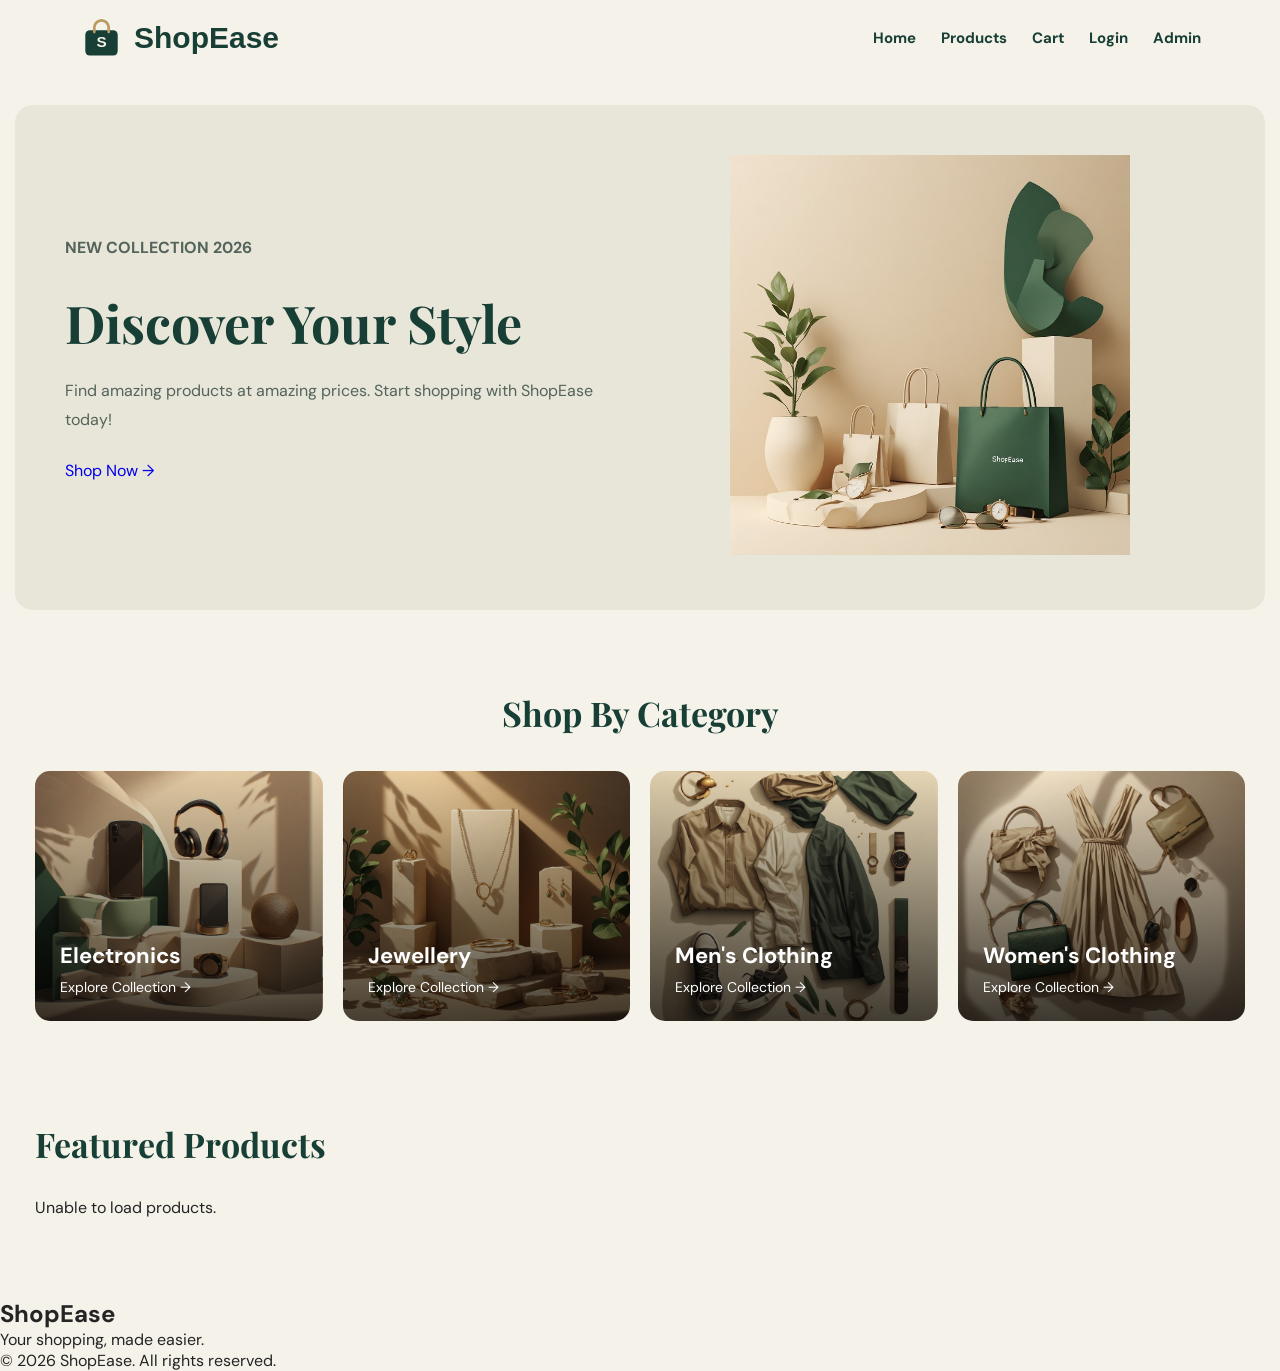
<file: index.html>
<!DOCTYPE html>
<html lang="en">

<head>
    <meta charset="UTF-8">
    <meta name="viewport" content="width=device-width, initial-scale=1.0">

    <title>ShopEase - Online Shopping</title>

    <link rel="stylesheet" href="css/style.css">
    <link rel="stylesheet" href="css/responsive.css">
    <link rel="icon" href="./assets/images/shopease-icon.svg?v=2" type="image/svg+xml">
</head>

<body>

    <!-- Navbar -->
    <nav class="navbar">

        <a href="index.html" class="logo">
            <svg class="logo-icon" viewBox="0 0 50 50"
                 xmlns="http://www.w3.org/2000/svg">
                <rect x="7" y="17" width="36" height="28"
                      rx="5" fill="#173F35"/>
                <path d="M17 19 V14 A8 8 0 0 1 33 14 V19"
                      fill="none" stroke="#B99A62"
                      stroke-width="3" stroke-linecap="round"/>
                <text x="25" y="36" text-anchor="middle"
                      font-size="17" font-weight="bold"
                      fill="#F5F2EA">S</text>
            </svg>

            <span>ShopEase</span>
        </a>

        <div class="nav-links">
            <a href="index.html">Home</a>
            <a href="products.html">Products</a>
            <a href="cart.html">Cart</a>
            <a href="login.html">Login</a>
            <a href="admin.html">Admin</a>
        </div>

    </nav>

    <!-- Hero Section -->
    <section class="hero">

        <div class="hero-content">

            <p class="hero-label">NEW COLLECTION 2026</p>

            <h1>Discover Your Style</h1>

            <p>
                Find amazing products at amazing prices.
                Start shopping with ShopEase today!
            </p>

            <a href="products.html" class="shop-btn">
                Shop Now →
            </a>

        </div>

        <div class="hero-image">
            <img src="assets/images/hero-image.png"
                 alt="ShopEase shopping collection">
        </div>

    </section>

    <!-- Categories -->
    <section class="categories">

        <h2>Shop By Category</h2>

        <div class="category-container">

            <a href="products.html?category=electronics"
               class="category-card electronics">
                <h3>Electronics</h3>
                <span>Explore Collection →</span>
            </a>

            <a href="products.html?category=jewelery"
               class="category-card jewellery">
                <h3>Jewellery</h3>
                <span>Explore Collection →</span>
            </a>

            <a href="products.html?category=men's clothing"
               class="category-card men">
                <h3>Men's Clothing</h3>
                <span>Explore Collection →</span>
            </a>

            <a href="products.html?category=women's clothing"
               class="category-card women">
                <h3>Women's Clothing</h3>
                <span>Explore Collection →</span>
            </a>

        </div>

    </section>

    <!-- Featured Products -->
    <section class="featured">

        <h2>Featured Products</h2>

        <div id="product-container">
            <p>Products will appear here soon...</p>
        </div>

    </section>

    <!-- Footer -->
    <footer>

        <h2>ShopEase</h2>

        <p>Your shopping, made easier.</p>

        <p>© 2026 ShopEase. All rights reserved.</p>

    </footer>

    <!-- JavaScript Files -->
    <script src="js/products.js"></script>
    <script src="js/app.js"></script>

    <script src="js/auth.js"></script>
</body>
</html>
</file>
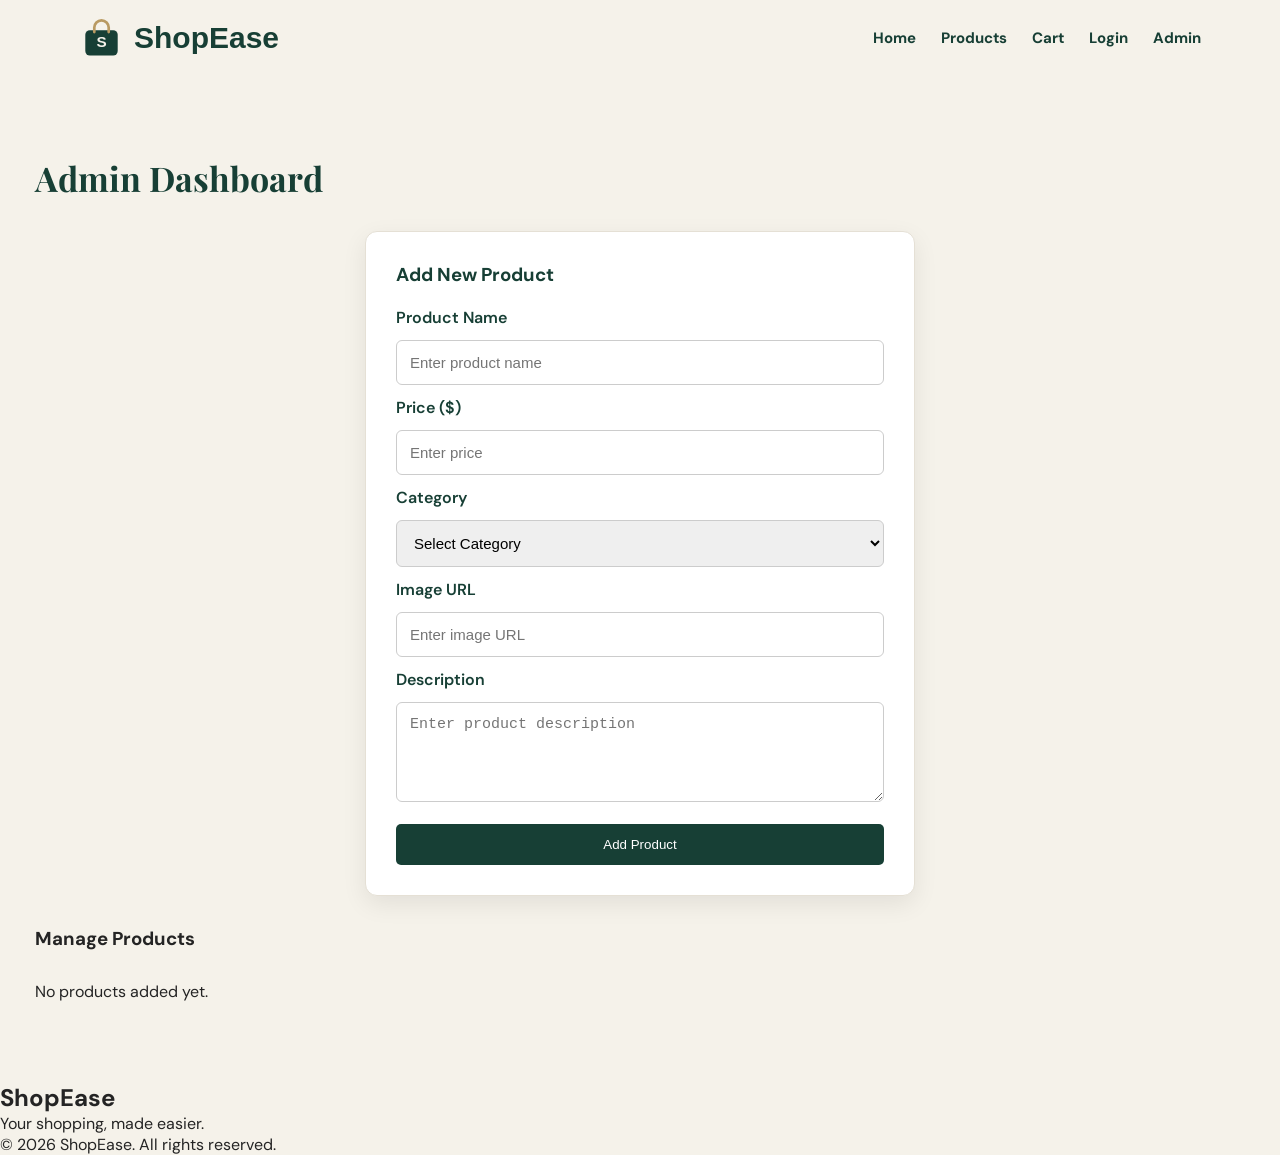
<file: admin.html>
<!DOCTYPE html>
<html lang="en">
<head>
    <meta charset="UTF-8">
    <meta name="viewport" content="width=device-width, initial-scale=1.0">
    <title>ShopEase - Admin Dashboard</title>

    <link rel="stylesheet" href="css/style.css">
    <link rel="stylesheet" href="css/responsive.css">
    
<link rel="icon" href="./assets/images/shopease-icon.svg?v=2" type="image/svg+xml">

</head>

<body>
<!-- Navbar -->
<nav class="navbar">

    <a href="index.html" class="logo">
        <svg class="logo-icon" viewBox="0 0 50 50"
             xmlns="http://www.w3.org/2000/svg">
            <rect x="7" y="17" width="36" height="28"
                  rx="5" fill="#173F35"/>
            <path d="M17 19 V14 A8 8 0 0 1 33 14 V19"
                  fill="none" stroke="#B99A62"
                  stroke-width="3" stroke-linecap="round"/>
            <text x="25" y="36" text-anchor="middle"
                  font-size="17" font-weight="bold"
                  fill="#F5F2EA">S</text>
        </svg>

        <span>ShopEase</span>
    </a>

    <div class="nav-links">
        <a href="index.html">Home</a>
        <a href="products.html">Products</a>
        <a href="cart.html">Cart</a>
        <a href="login.html">Login</a>
        <a href="admin.html">Admin</a>
    </div>

</nav>
<section class="featured">

    <h2>Admin Dashboard</h2>

    <div class="admin-container">

        <h3>Add New Product</h3>

        <form id="admin-form">

            <label for="product-name">Product Name</label>
            <input type="text" id="product-name"
                placeholder="Enter product name" required>

            <label for="product-price">Price ($)</label>
            <input type="number" id="product-price"
                placeholder="Enter price" min="0.01" step="0.01" required>

            <label for="product-category">Category</label>
            <select id="product-category" required>
                <option value="">Select Category</option>
                <option value="electronics">Electronics</option>
                <option value="jewelery">Jewellery</option>
                <option value="men's clothing">Men's Clothing</option>
                <option value="women's clothing">Women's Clothing</option>
            </select>

            <label for="product-image">Image URL</label>
            <input type="url" id="product-image"
                placeholder="Enter image URL" required>

            <label for="product-description">Description</label>
            <textarea id="product-description"
                placeholder="Enter product description" required></textarea>

            <button type="submit" class="product-btn">
                Add Product
            </button>

        </form>

    </div>

    <h3>Manage Products</h3>

    <div id="admin-products-container">
        <p>Products will appear here.</p>
    </div>

</section>

<footer>
    <h2>ShopEase</h2>
    <p>Your shopping, made easier.</p>
    <p>© 2026 ShopEase. All rights reserved.</p>
</footer>

<script src="js/admin.js"></script>
<script src="js/auth.js"></script>

</body>
</html>
</file>
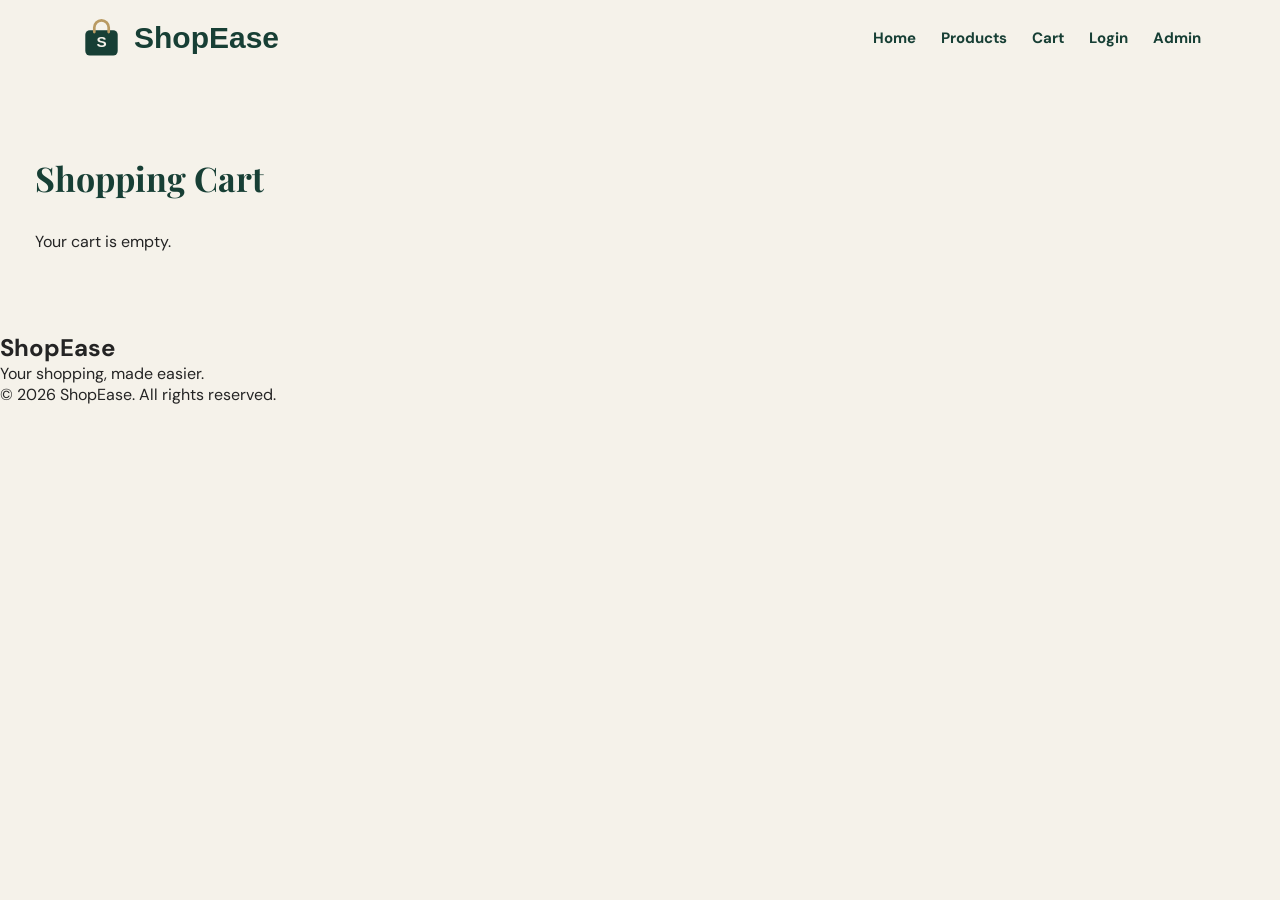
<file: cart.html>
<!DOCTYPE html>
<html lang="en">

<head>
    <meta charset="UTF-8">
    <meta name="viewport" content="width=device-width, initial-scale=1.0">

    <title>ShopEase - Cart</title>

    <link rel="stylesheet" href="css/style.css">
    <link rel="stylesheet" href="css/responsive.css">
    
<link rel="icon" href="./assets/images/shopease-icon.svg?v=2" type="image/svg+xml">

</head>

<body>

    <!-- Navbar -->
<nav class="navbar">

    <a href="index.html" class="logo">
        <svg class="logo-icon" viewBox="0 0 50 50"
             xmlns="http://www.w3.org/2000/svg">
            <rect x="7" y="17" width="36" height="28"
                  rx="5" fill="#173F35"/>
            <path d="M17 19 V14 A8 8 0 0 1 33 14 V19"
                  fill="none" stroke="#B99A62"
                  stroke-width="3" stroke-linecap="round"/>
            <text x="25" y="36" text-anchor="middle"
                  font-size="17" font-weight="bold"
                  fill="#F5F2EA">S</text>
        </svg>

        <span>ShopEase</span>
    </a>

    <div class="nav-links">
        <a href="index.html">Home</a>
        <a href="products.html">Products</a>
        <a href="cart.html">Cart</a>
        <a href="login.html">Login</a>
        <a href="admin.html">Admin</a>
    </div>

</nav>

    <!-- Cart Section -->
    <section class="featured">

        <h2>Shopping Cart</h2>

        <div id="cart-container">

            <p>Your cart is empty.</p>

        </div>

    </section>

    <!-- Footer -->
    <footer>

        <h2>ShopEase</h2>
        <p>Your shopping, made easier.</p>
        <p>© 2026 ShopEase. All rights reserved.</p>

    </footer>

    <!-- JavaScript -->
    <script src="js/cart.js"></script>
    <script src="js/auth.js"></script>

</body>
</html>
</file>
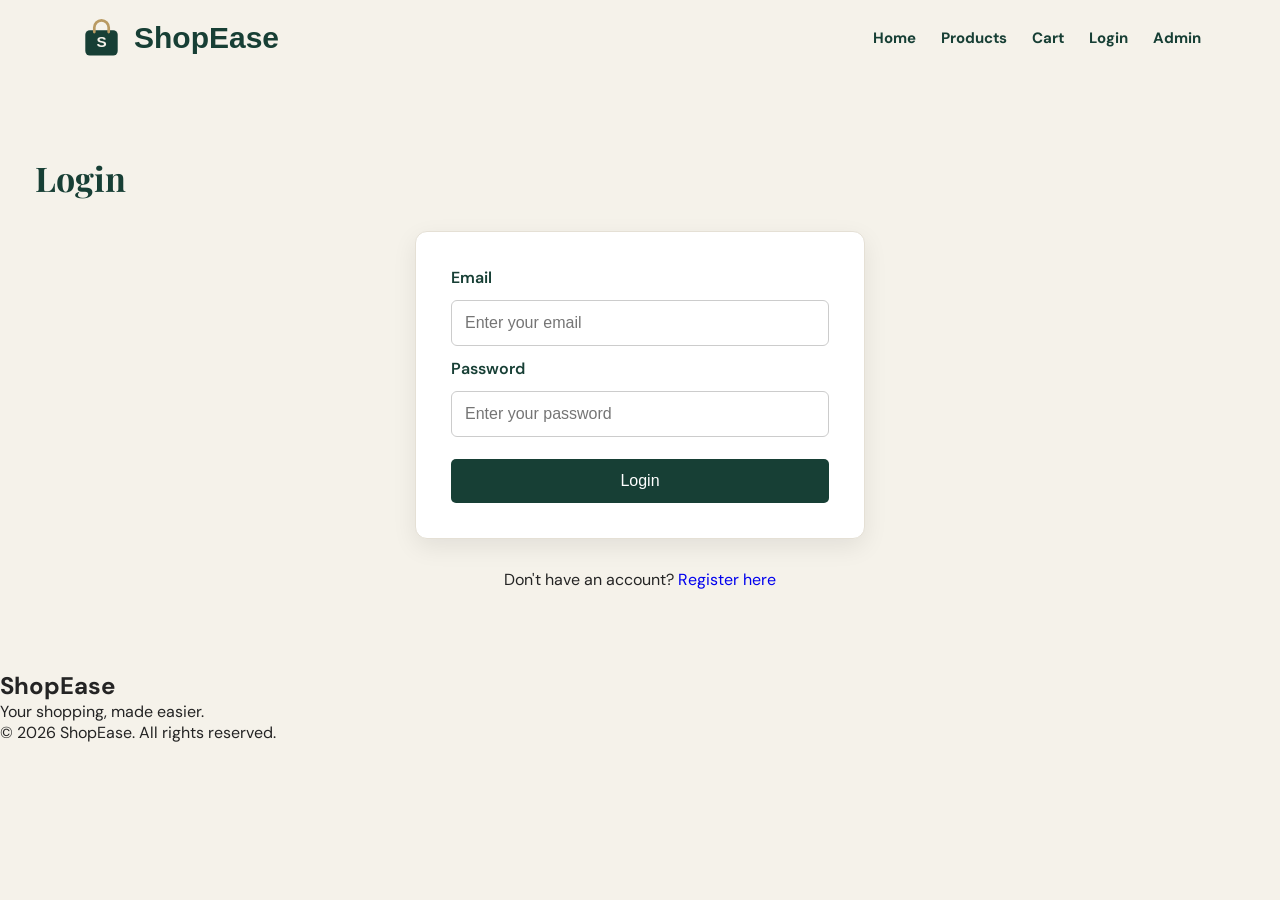
<file: login.html>
<!DOCTYPE html>
<html lang="en">
<head>
    <meta charset="UTF-8">
    <meta name="viewport" content="width=device-width, initial-scale=1.0">
    <title>ShopEase - Login</title>
    <link rel="stylesheet" href="css/style.css">
    <link rel="stylesheet" href="css/responsive.css">
    
<link rel="icon" href="./assets/images/shopease-icon.svg?v=2" type="image/svg+xml">

</head>
<body>

<!-- Navbar -->
<nav class="navbar">

    <a href="index.html" class="logo">
        <svg class="logo-icon" viewBox="0 0 50 50"
             xmlns="http://www.w3.org/2000/svg">
            <rect x="7" y="17" width="36" height="28"
                  rx="5" fill="#173F35"/>
            <path d="M17 19 V14 A8 8 0 0 1 33 14 V19"
                  fill="none" stroke="#B99A62"
                  stroke-width="3" stroke-linecap="round"/>
            <text x="25" y="36" text-anchor="middle"
                  font-size="17" font-weight="bold"
                  fill="#F5F2EA">S</text>
        </svg>

        <span>ShopEase</span>
    </a>

    <div class="nav-links">
        <a href="index.html">Home</a>
        <a href="products.html">Products</a>
        <a href="cart.html">Cart</a>
        <a href="login.html">Login</a>
        <a href="admin.html">Admin</a>
    </div>

</nav>

<section class="featured">
    <h2>Login</h2>

    <form id="login-form">

        <label for="email">Email</label>
        <input type="email" id="email" placeholder="Enter your email" required>

        <label for="password">Password</label>
        <input type="password" id="password" placeholder="Enter your password" required>

        <button type="submit" class="product-btn">Login</button>

    </form>

    <p>Don't have an account?
        <a href="register.html">Register here</a>
    </p>
</section>

<footer>
    <h2>ShopEase</h2>
    <p>Your shopping, made easier.</p>
    <p>© 2026 ShopEase. All rights reserved.</p>
</footer>

<script src="js/auth.js"></script>
<script src="js/auth.js"></script>

</body>
</html>
</file>
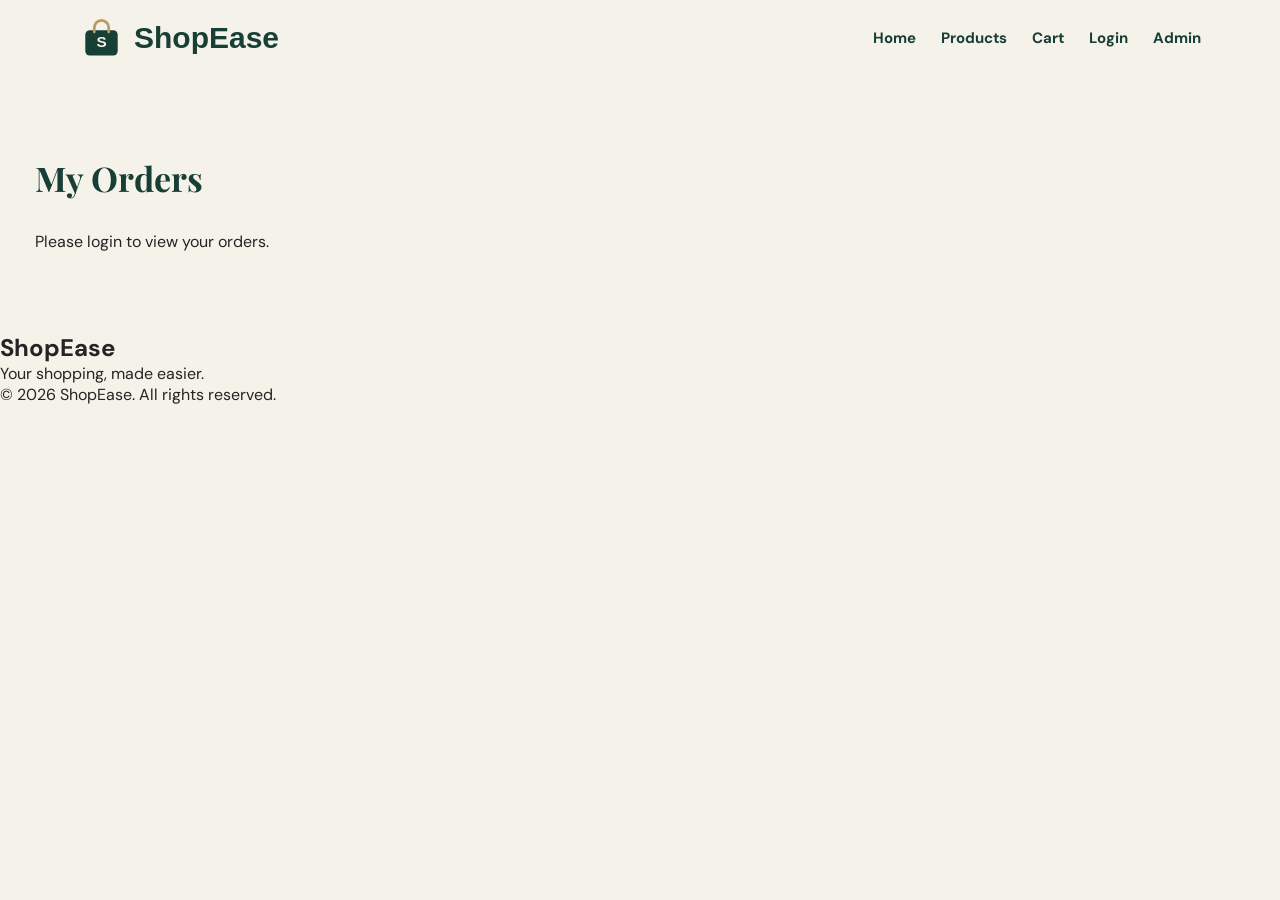
<file: orders.html>
<!DOCTYPE html>
<html lang="en">

<head>
    <meta charset="UTF-8">
    <meta name="viewport" content="width=device-width, initial-scale=1.0">

    <title>ShopEase - My Orders</title>

    <link rel="stylesheet" href="css/style.css">
    <link rel="stylesheet" href="css/responsive.css">

    <link rel="icon" href="./assets/images/shopease-icon.svg?v=2"
          type="image/svg+xml">
</head>

<body>

    <!-- Navbar -->
    <nav class="navbar">

        <a href="index.html" class="logo">
            <svg class="logo-icon" viewBox="0 0 50 50"
                 xmlns="http://www.w3.org/2000/svg">
                <rect x="7" y="17" width="36" height="28"
                      rx="5" fill="#173F35"/>
                <path d="M17 19 V14 A8 8 0 0 1 33 14 V19"
                      fill="none" stroke="#B99A62"
                      stroke-width="3" stroke-linecap="round"/>
                <text x="25" y="36" text-anchor="middle"
                      font-size="17" font-weight="bold"
                      fill="#F5F2EA">S</text>
            </svg>

            <span>ShopEase</span>
        </a>

        <div class="nav-links">
            <a href="index.html">Home</a>
            <a href="products.html">Products</a>
            <a href="cart.html">Cart</a>
            <a href="login.html">Login</a>
            <a href="admin.html">Admin</a>
        </div>

    </nav>

    <!-- Orders Section -->
    <section class="featured">

        <h2>My Orders</h2>

        <div id="orders-container">
            <p>Loading orders...</p>
        </div>

    </section>

    <!-- Footer -->
    <footer>
        <h2>ShopEase</h2>
        <p>Your shopping, made easier.</p>
        <p>© 2026 ShopEase. All rights reserved.</p>
    </footer>

    <!-- JavaScript -->
    <script src="js/auth.js"></script>
    <script src="js/orders.js"></script>

</body>
</html>
</file>
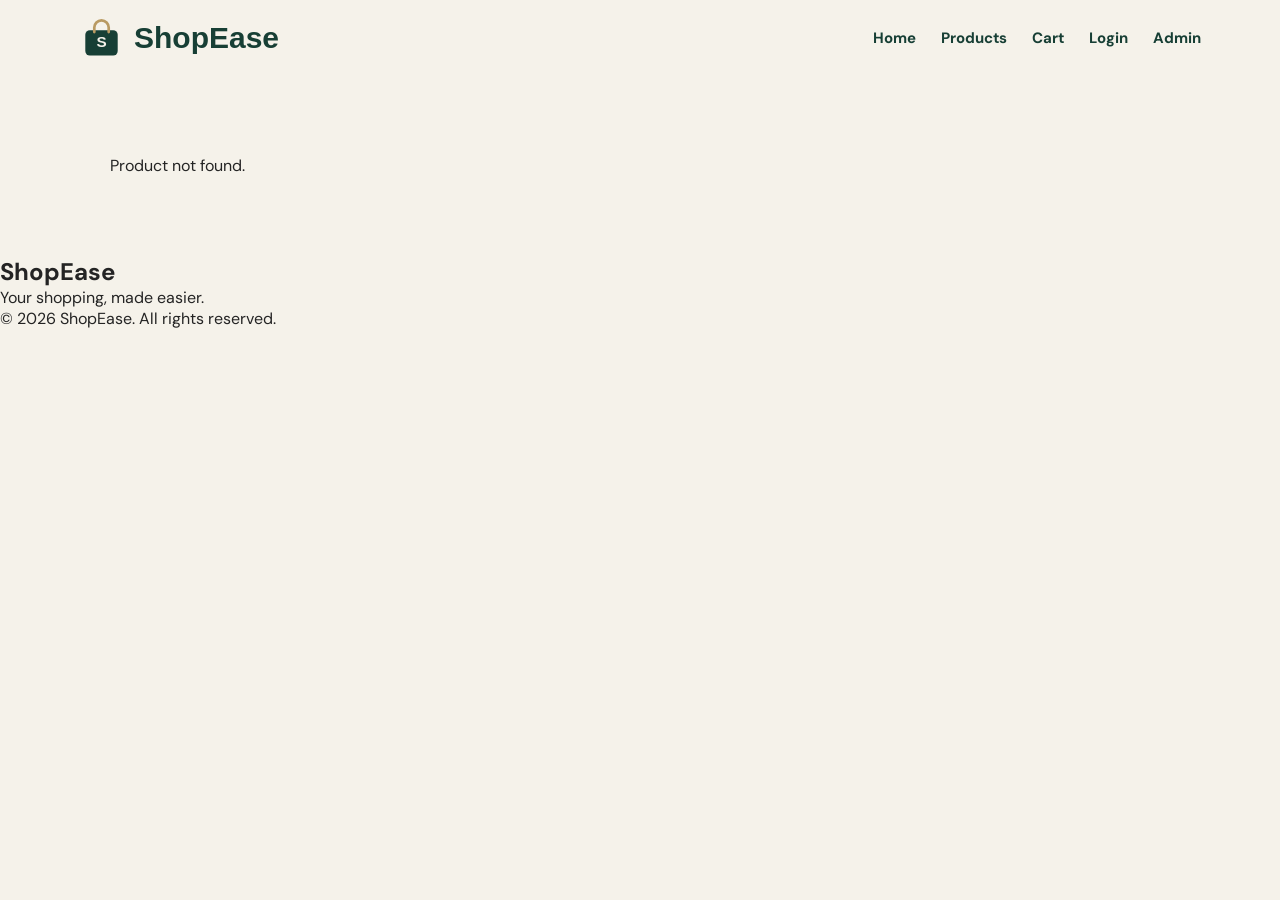
<file: product-details.html>
<!DOCTYPE html>
<html lang="en">

<head>
    <meta charset="UTF-8">
    <meta name="viewport" content="width=device-width, initial-scale=1.0">

    <title>ShopEase - Product Details</title>

    <link rel="stylesheet" href="css/style.css">
    <link rel="stylesheet" href="css/responsive.css">
    
<link rel="icon" href="./assets/images/shopease-icon.svg?v=2" type="image/svg+xml">

</head>

<body>

  <!-- Navbar -->
<nav class="navbar">

    <a href="index.html" class="logo">
        <svg class="logo-icon" viewBox="0 0 50 50"
             xmlns="http://www.w3.org/2000/svg">
            <rect x="7" y="17" width="36" height="28"
                  rx="5" fill="#173F35"/>
            <path d="M17 19 V14 A8 8 0 0 1 33 14 V19"
                  fill="none" stroke="#B99A62"
                  stroke-width="3" stroke-linecap="round"/>
            <text x="25" y="36" text-anchor="middle"
                  font-size="17" font-weight="bold"
                  fill="#F5F2EA">S</text>
        </svg>

        <span>ShopEase</span>
    </a>

    <div class="nav-links">
        <a href="index.html">Home</a>
        <a href="products.html">Products</a>
        <a href="cart.html">Cart</a>
        <a href="login.html">Login</a>
        <a href="admin.html">Admin</a>
    </div>

</nav>

    <!-- Product Details -->
    <section class="product-details">

        <div id="product-details-container">
            <p>Loading product details...</p>
        </div>

    </section>

    <!-- Footer -->
    <footer>
        <h2>ShopEase</h2>
        <p>Your shopping, made easier.</p>
        <p>© 2026 ShopEase. All rights reserved.</p>
    </footer>

    <script src="js/products.js"></script>
    <script src="js/product-details.js"></script>

    <script src="js/auth.js"></script>

</body>
</html>
</file>
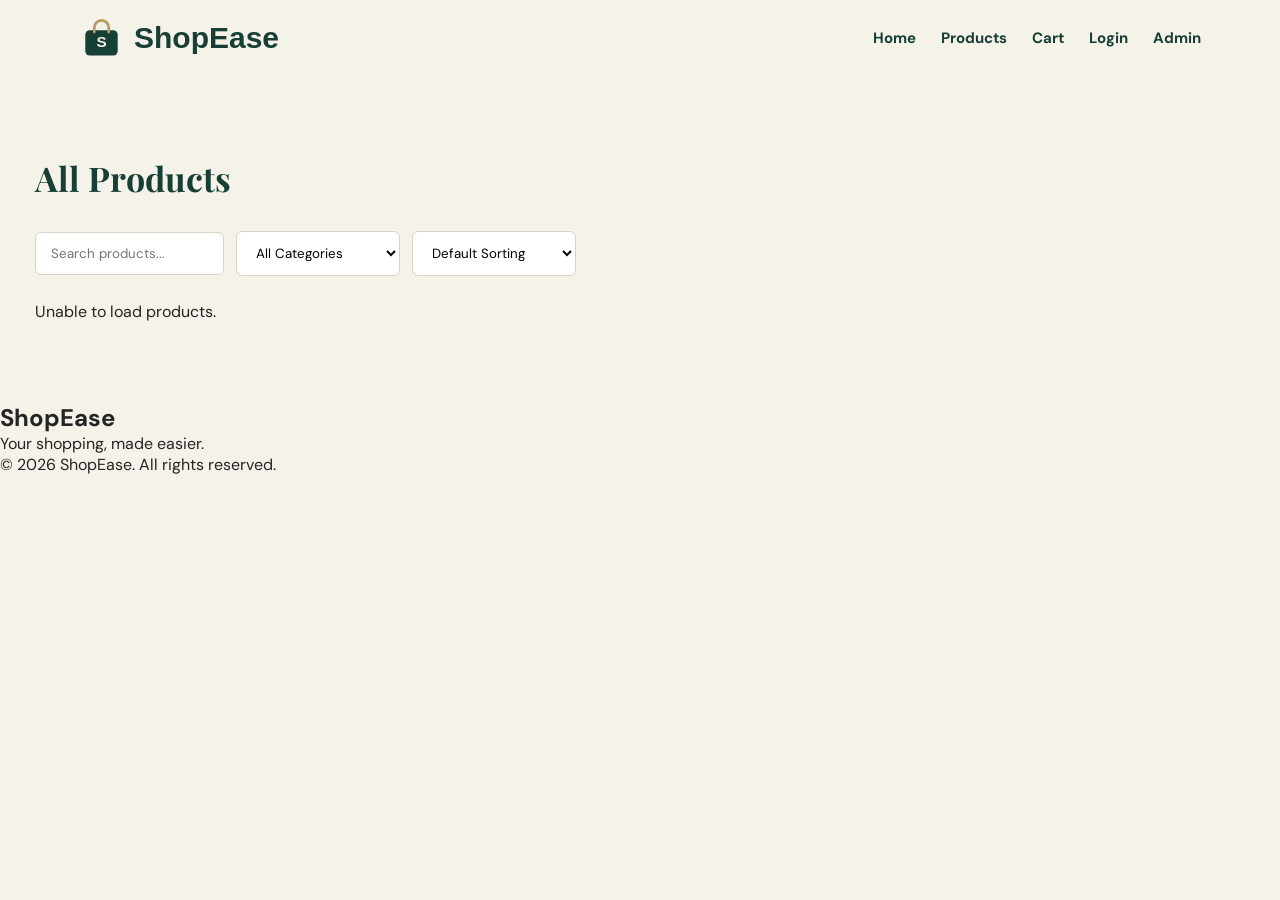
<file: products.html>
<!DOCTYPE html>
<html lang="en">

<head>
    <meta charset="UTF-8">
    <meta name="viewport" content="width=device-width, initial-scale=1.0">

    <title>ShopEase - All Products</title>

    <link rel="stylesheet" href="css/style.css">
    <link rel="stylesheet" href="css/responsive.css">
    
<link rel="icon" href="./assets/images/shopease-icon.svg?v=2" type="image/svg+xml">

</head>

<body>

   <!-- Navbar -->
<nav class="navbar">

    <a href="index.html" class="logo">
        <svg class="logo-icon" viewBox="0 0 50 50"
             xmlns="http://www.w3.org/2000/svg">
            <rect x="7" y="17" width="36" height="28"
                  rx="5" fill="#173F35"/>
            <path d="M17 19 V14 A8 8 0 0 1 33 14 V19"
                  fill="none" stroke="#B99A62"
                  stroke-width="3" stroke-linecap="round"/>
            <text x="25" y="36" text-anchor="middle"
                  font-size="17" font-weight="bold"
                  fill="#F5F2EA">S</text>
        </svg>

        <span>ShopEase</span>
    </a>

    <div class="nav-links">
        <a href="index.html">Home</a>
        <a href="products.html">Products</a>
        <a href="cart.html">Cart</a>
        <a href="login.html">Login</a>
        <a href="admin.html">Admin</a>
    </div>

</nav>

    <!-- Products Section -->
    <section class="featured">

        <h2>All Products</h2>

        <!-- Search -->
        <input
            type="text"
            id="search-input"
            placeholder="Search products..."
        >

        <!-- Category Filter -->
        <select id="category-filter">
            <option value="all">All Categories</option>
            <option value="electronics">Electronics</option>
            <option value="jewelery">Jewellery</option>
            <option value="men's clothing">Men's Clothing</option>
            <option value="women's clothing">Women's Clothing</option>
        </select>

        <!-- Sorting -->
        <select id="sort-filter">
            <option value="default">Default Sorting</option>
            <option value="low-high">Price: Low to High</option>
            <option value="high-low">Price: High to Low</option>
        </select>

        <!-- Products Container -->
        <div id="all-products-container">

            <p>Loading products...</p>

        </div>

    </section>

    <!-- Footer -->
    <footer>

        <h2>ShopEase</h2>
        <p>Your shopping, made easier.</p>
        <p>© 2026 ShopEase. All rights reserved.</p>

    </footer>

    <!-- JavaScript -->
    <script src="js/products.js"></script>
    <script src="js/products-page.js"></script>

    <script src="js/auth.js"></script>
</body>
</html>
</file>
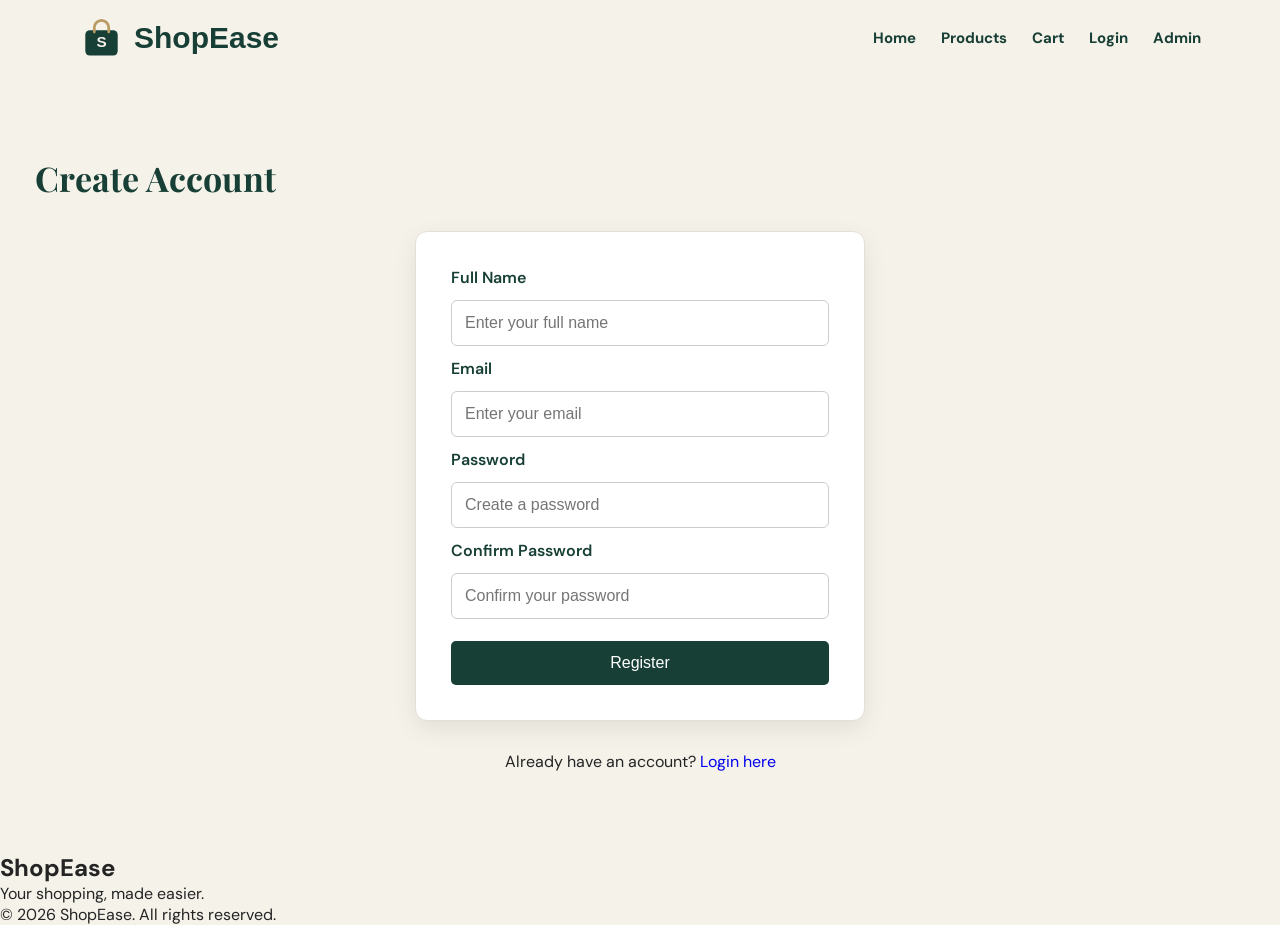
<file: register.html>
<!DOCTYPE html>
<html lang="en">
<head>
    <meta charset="UTF-8">
    <meta name="viewport" content="width=device-width, initial-scale=1.0">
    <title>ShopEase - Register</title>

    <link rel="stylesheet" href="css/style.css">
    <link rel="stylesheet" href="css/responsive.css">
    
<link rel="icon" href="./assets/images/shopease-icon.svg?v=2" type="image/svg+xml">

</head>

<body>

<!-- Navbar -->
<nav class="navbar">

    <a href="index.html" class="logo">
        <svg class="logo-icon" viewBox="0 0 50 50"
             xmlns="http://www.w3.org/2000/svg">
            <rect x="7" y="17" width="36" height="28"
                  rx="5" fill="#173F35"/>
            <path d="M17 19 V14 A8 8 0 0 1 33 14 V19"
                  fill="none" stroke="#B99A62"
                  stroke-width="3" stroke-linecap="round"/>
            <text x="25" y="36" text-anchor="middle"
                  font-size="17" font-weight="bold"
                  fill="#F5F2EA">S</text>
        </svg>

        <span>ShopEase</span>
    </a>

    <div class="nav-links">
        <a href="index.html">Home</a>
        <a href="products.html">Products</a>
        <a href="cart.html">Cart</a>
        <a href="login.html">Login</a>
        <a href="admin.html">Admin</a>
    </div>

</nav>

<section class="featured">

    <h2>Create Account</h2>

    <form id="register-form">

        <label for="name">Full Name</label>
        <input
            type="text"
            id="name"
            placeholder="Enter your full name"
            required
        >

        <label for="email">Email</label>
        <input
            type="email"
            id="email"
            placeholder="Enter your email"
            required
        >

        <label for="password">Password</label>
        <input
            type="password"
            id="password"
            placeholder="Create a password"
            required
        >

        <label for="confirm-password">Confirm Password</label>
        <input
            type="password"
            id="confirm-password"
            placeholder="Confirm your password"
            required
        >

        <button type="submit" class="product-btn">
            Register
        </button>

    </form>

    <p>
        Already have an account?
        <a href="login.html">Login here</a>
    </p>

</section>

<footer>
    <h2>ShopEase</h2>
    <p>Your shopping, made easier.</p>
    <p>© 2026 ShopEase. All rights reserved.</p>
</footer>

<script src="js/auth.js"></script>
<script src="js/auth.js"></script>

</body>
</html>
</file>
<file: css/style.css>
/* Google Font */
@import url('https://fonts.googleapis.com/css2?family=DM+Sans:wght@400;500;600;700;800&family=Playfair+Display:wght@600;700&display=swap');

/* Global */
* {
    margin: 0;
    padding: 0;
    box-sizing: border-box;
}

body {
    font-family: 'DM Sans', sans-serif;
    background: #F5F2EA;
    color: #242424;
}

a {
    text-decoration: none;
}

/* Navbar */
header {
    background: #F5F2EA;
    border-bottom: 1px solid #dedbd2;
}

.navbar {
    max-width: 1250px;
    margin: auto;
    padding: 22px 30px;
    display: flex;
    justify-content: space-between;
    align-items: center;
}

.logo {
    color: #173F35;
    font-size: 30px;
    font-weight: 800;
}

.nav-links {
    display: flex;
    list-style: none;
    gap: 35px;
}

.nav-links a {
    color: #333;
    font-size: 15px;
    font-weight: 600;
    transition: 0.3s;
}

.nav-links a:hover {
    color: #B99A62;
}

/* Hero Section */
.hero {
    max-width: 1250px;
    min-height: 430px;
    margin: 30px auto;
    padding: 50px;
    border-radius: 18px;
    background: #E8E5D9;
    display: flex;
    align-items: center;
    justify-content: space-between;
    gap: 30px;
    color: #173F35;
}

.hero-content {
    flex: 1;
    max-width: 550px;
}

.hero-label {
    color: #B99A62;
    font-weight: 700;
    margin-bottom: 15px;
}

.hero h1 {
    font-family: 'Playfair Display', serif;
    font-size: 52px;
    margin-bottom: 20px;
}

.hero p {
    font-size: 16px;
    line-height: 1.8;
    color: #53645B;
    margin-bottom: 25px;
}

.hero-image {
    flex: 1;
}

.hero-image img {
    width: 100%;
    height: auto;
    max-height: 400px;
    object-fit: contain;
    border-radius: 12px;
}

/* Categories Section */
.categories {
    max-width: 1250px;
    margin: 60px auto;
    padding: 20px;
}

.categories h2 {
    text-align: center;
    font-family: 'Playfair Display', serif;
    font-size: 34px;
    color: #173F35;
    margin-bottom: 35px;
}

.category-container {
    display: grid;
    grid-template-columns: repeat(4, 1fr);
    gap: 20px;
}

.category-card {
    min-height: 250px;
    border-radius: 15px;
    padding: 25px;
    display: flex;
    flex-direction: column;
    justify-content: flex-end;
    text-decoration: none;
    color: white;
    background-size: cover;
    background-position: center;
    transition: transform 0.3s ease;
    position: relative;
    overflow: hidden;
}

.category-card:hover {
    transform: translateY(-8px);
}

.category-card h3 {
    font-size: 22px;
    margin-bottom: 8px;
}

.category-card span {
    font-size: 14px;
}

/* Category Background Images */
.electronics {
    background-image: linear-gradient(
        transparent, rgba(0, 0, 0, 0.7)
    ), url('../assets/images/electronics.png');
}

.jewellery {
    background-image: linear-gradient(
        transparent, rgba(0, 0, 0, 0.7)
    ), url('../assets/images/jewelery.png');
}

.men {
    background-image: linear-gradient(
        transparent, rgba(0, 0, 0, 0.7)
    ), url("../assets/images/men's clothing.png");
}

.women {
    background-image: linear-gradient(
        transparent, rgba(0, 0, 0, 0.7)
    ), url('../assets/images/women clothing.png');
}

/* Featured Products */
#product-container,
#all-products-container {
    display: grid;
    grid-template-columns: repeat(4, 1fr);
    gap: 25px;
}

.product-card {
    background: white;
    padding: 22px;
    border-radius: 10px;
    text-align: center;
    border: 1px solid #e8e5dc;
    transition: 0.3s;
}

.product-card:hover {
    transform: translateY(-6px);
    box-shadow: 0 10px 25px rgba(23, 63, 53, 0.10);
}

.product-card img {
    width: 100%;
    height: 180px;
    object-fit: contain;
    margin-bottom: 18px;
}

.product-card h3 {
    font-size: 14px;
    line-height: 1.5;
    margin-bottom: 10px;
}

.price {
    color: #173F35;
    font-weight: 800;
    margin: 12px 0;
}

.product-btn {
    background: #173F35;
    color: white;
    border: none;
    padding: 11px 20px;
    border-radius: 5px;
    cursor: pointer;
    transition: 0.3s;
}

.product-btn:hover {
    background: #B99A62;
}

/* Product Search and Filters */
#search-input,
#category-filter,
#sort-filter {
    padding: 12px 15px;
    margin: 0 8px 25px 0;
    border: 1px solid #d8d3c7;
    border-radius: 6px;
    background: white;
    font-family: inherit;
}

/* Featured Products Section */
.featured {
    max-width: 1250px;
    margin: 60px auto;
    padding: 20px;
}

.featured h2 {
    font-family: 'Playfair Display', serif;
    font-size: 34px;
    color: #173F35;
    margin-bottom: 30px;
}

/* Featured Product Cards */
#product-container .product-card {
    padding: 18px;
    min-height: 390px;
    display: flex;
    flex-direction: column;
    align-items: center;
    justify-content: space-between;
}

#product-container .product-card img {
    height: 150px;
    width: 100%;
    object-fit: contain;
}

#product-container .product-card h3 {
    min-height: 42px;
}

#product-container .product-card .product-btn {
    margin-top: 10px;
}

/* Product Details Page */
.product-details {
    max-width: 1100px;
    margin: 60px auto;
    padding: 20px;
}

.product-detail-card {
    background: white;
    padding: 40px;
    border-radius: 15px;
    display: flex;
    align-items: center;
    gap: 50px;
}

.product-detail-image {
    flex: 1;
}

.product-detail-image img {
    width: 100%;
    height: 350px;
    object-fit: contain;
}

.product-detail-info {
    flex: 1;
}

.product-detail-info h2 {
    color: #173F35;
    margin-bottom: 20px;
}

.product-description {
    line-height: 1.8;
    margin: 20px 0;
    color: #53645B;
}


/* Cart Quantity Controls */

#cart-container [data-action="increase"],
#cart-container [data-action="decrease"] {
    width: 38px;
    height: 38px;
    font-size: 22px;
    font-weight: bold;
    background-color: #173F35;
    color: #F5F2EA;
    border: none;
    border-radius: 6px;
    cursor: pointer;
    margin: 0 10px;
}

#cart-container [data-action="increase"]:hover,
#cart-container [data-action="decrease"]:hover {
    background-color: #B99A62;
    color: #242424;
}

#cart-container span {
    font-size: 18px;
    font-weight: bold;
    min-width: 25px;
    display: inline-block;
    text-align: center;
}

/* Remove Button */

#cart-container [data-action="remove"] {
    padding: 9px 18px;
    font-size: 14px;
    background-color: #8B3030;
    color: white;
    border: none;
    border-radius: 5px;
    cursor: pointer;
    margin-top: 8px;
}

#cart-container [data-action="remove"]:hover {
    background-color: #672020;
}


/* Login Form Styling */

#login-form {
    max-width: 450px;
    margin: 30px auto;
    padding: 35px;
    background-color: white;
    border: 1px solid #e5e0d5;
    border-radius: 12px;
    box-shadow: 0 8px 25px rgba(0, 0, 0, 0.08);
    display: flex;
    flex-direction: column;
    gap: 12px;
}

#login-form label {
    font-size: 16px;
    font-weight: 600;
    color: #173F35;
}

#login-form input {
    width: 100%;
    box-sizing: border-box;
    padding: 13px;
    font-size: 16px;
    border: 1px solid #ccc;
    border-radius: 6px;
    outline: none;
}

#login-form input:focus {
    border-color: #173F35;
}

#login-form .product-btn {
    width: 100%;
    padding: 13px;
    font-size: 16px;
    margin-top: 10px;
}

.featured > p {
    text-align: center;
    font-size: 16px;
}


/* Register Form Styling */

#register-form {
    max-width: 450px;
    margin: 30px auto;
    padding: 35px;
    background-color: white;
    border: 1px solid #e5e0d5;
    border-radius: 12px;
    box-shadow: 0 8px 25px rgba(0, 0, 0, 0.08);
    display: flex;
    flex-direction: column;
    gap: 12px;
}

#register-form label {
    font-size: 16px;
    font-weight: 600;
    color: #173F35;
}

#register-form input {
    width: 100%;
    box-sizing: border-box;
    padding: 13px;
    font-size: 16px;
    border: 1px solid #ccc;
    border-radius: 6px;
    outline: none;
}

#register-form input:focus {
    border-color: #173F35;
}

#register-form .product-btn {
    width: 100%;
    padding: 13px;
    font-size: 16px;
    margin-top: 10px;
}



/* Admin Dashboard */

.admin-container {
    max-width: 550px;
    margin: 30px auto;
    padding: 30px;
    background: white;
    border: 1px solid #e5e0d5;
    border-radius: 12px;
    box-shadow: 0 8px 25px rgba(0,0,0,0.08);
}

.admin-container h3 {
    color: #173F35;
    margin-bottom: 20px;
}

#admin-form {
    display: flex;
    flex-direction: column;
    gap: 12px;
}

#admin-form label {
    font-weight: 600;
    color: #173F35;
}

#admin-form input,
#admin-form select,
#admin-form textarea {
    width: 100%;
    box-sizing: border-box;
    padding: 13px;
    font-size: 15px;
    border: 1px solid #ccc;
    border-radius: 6px;
}

#admin-form textarea {
    min-height: 100px;
    resize: vertical;
}

#admin-form .product-btn {
    padding: 13px;
    margin-top: 10px;
}


/* Admin Product List */

#admin-products-container {
    display: grid;
    grid-template-columns: repeat(auto-fit, minmax(230px, 1fr));
    gap: 25px;
    margin-top: 30px;
}

#admin-products-container .product-card {
    background: white;
    padding: 20px;
    border: 1px solid #e5e0d5;
    border-radius: 10px;
    text-align: center;
}

#admin-products-container .product-card img {
    width: 100%;
    height: 180px;
    object-fit: contain;
}

#admin-products-container .product-card h3 {
    color: #173F35;
    margin: 15px 0;
}


/* Cart Product Layout */
#cart-container > .product-card {
    display: flex;
    align-items: center;
    gap: 25px;
    padding: 20px;
    margin-bottom: 15px;
    min-height: 160px;
}

/* Cart Product Image */
#cart-container > .product-card img {
    width: 130px;
    height: 130px;
    object-fit: contain;
    flex-shrink: 0;
}

/* Product Name */
#cart-container > .product-card h3 {
    flex: 1;
    min-width: 150px;
}

/* Product Price */
#cart-container > .product-card .price {
    font-weight: bold;
    white-space: nowrap;
}

/* Quantity Controls */
#cart-container > .product-card div {
    display: flex;
    align-items: center;
    gap: 12px;
}

/* Cart Buttons */
#cart-container > .product-card button {
    padding: 10px 15px;
    border: none;
    border-radius: 6px;
    cursor: pointer;
}

/* Responsive Cart */
@media (max-width: 768px) {
    #cart-container > .product-card {
        flex-wrap: wrap;
        justify-content: center;
        text-align: center;
    }

    #cart-container > .product-card img {
        width: 100px;
        height: 100px;
    }
}



/* ShopEase Logo */
.logo {
    display: flex;
    align-items: center;
    gap: 10px;
    text-decoration: none;
    color: #173F35;
    font-size: 30px;
    font-weight: bold;
    font-family: Arial, sans-serif;
}

.logo-icon {
    width: 45px;
    height: 45px;
    flex-shrink: 0;
}

.logo:hover {
    color: #B99A62;
}

/* Navbar */
.navbar {
    display: flex;
    justify-content: space-between;
    align-items: center;
    padding: 15px 5%;
    background-color: #F5F2EA;
}

.nav-links {
    display: flex;
    gap: 25px;
}

.nav-links a {
    text-decoration: none;
    color: #173F35;
    font-weight: bold;
}

.nav-links a:hover {
    color: #B99A62;
}

@media (max-width: 768px) {
    .navbar {
        flex-direction: column;
        gap: 15px;
    }

    .nav-links {
        flex-wrap: wrap;
        justify-content: center;
        gap: 15px;
    }
}

/* Profile Dropdown */

.profile-container {
    position: relative;
}

#profile-btn {
    background: #173F35;
    color: #F5F2EA;
    padding: 10px 15px;
    border: none;
    border-radius: 6px;
    cursor: pointer;
}

.profile-menu {
    display: none;
    position: absolute;
    right: 0;
    top: 45px;
    width: 200px;
    padding: 15px;
    background: #F5F2EA;
    border: 1px solid #B99A62;
    border-radius: 8px;
    z-index: 100;
}

.profile-menu.show {
    display: block;
}

#logout-btn {
    width: 100%;
    padding: 9px;
    background: #173F35;
    color: white;
    border: none;
    border-radius: 5px;
    cursor: pointer;
}

#checkout-btn {
    background-color: #173F35;
    color: #F5F2EA;
    padding: 12px 25px;
    border: none;
    border-radius: 6px;
    font-size: 16px;
    cursor: pointer;
    margin-top: 20px;
}

#checkout-btn:hover {
    background-color: #B99A62;
}

.profile-link {
    display: block;
    text-decoration: none;
    color: #173F35;
    padding: 10px 0;
    font-weight: bold;
}

.profile-link:hover {
    color: #B99A62;
}

/* My Orders Compact Design */

.order-card {
    background: #F5F2EA;
    border: 1px solid #ddd;
    border-radius: 10px;
    padding: 18px;
    margin: 15px auto;
    max-width: 750px;
}

.order-card h3 {
    color: #173F35;
    margin-bottom: 10px;
}

.order-product {
    display: flex;
    align-items: center;
    gap: 15px;
    padding: 10px 0;
    border-bottom: 1px solid #ddd;
}

.order-product img {
    width: 65px;
    height: 65px;
    object-fit: contain;
}

.order-product h4 {
    font-size: 15px;
    margin: 0 0 5px;
    color: #173F35;
}

.order-product p {
    font-size: 13px;
    margin: 4px 0;
}

.order-card hr {
    border: 0;
    border-top: 1px solid #ddd;
    margin: 12px 0;
}

.order-card > h3:last-child {
    text-align: right;
    margin-top: 12px;
}

@media (max-width: 600px) {
    .order-card {
        padding: 12px;
    }

    .order-product img {
        width: 55px;
        height: 55px;
    }
}

.cancel-order-btn {
    background-color: #173F35;
    color: white;
    padding: 9px 18px;
    border: none;
    border-radius: 5px;
    cursor: pointer;
    margin-top: 12px;
}

.cancel-order-btn:hover {
    background-color: #B99A62;
}

.cancelled-message {
    color: #b33a3a;
    font-weight: bold;
    margin-top: 12px;
}
</file>
<file: css/responsive.css>
/* Tablet */
@media screen and (max-width: 768px) {

    .navbar {
        flex-direction: column;
        gap: 20px;
    }

    .nav-links {
        gap: 20px;
        flex-wrap: wrap;
        justify-content: center;
    }

    .hero {
        margin: 20px;
        min-height: 380px;
        padding: 40px 25px;
    }

    .hero h1 {
        font-size: 42px;
    }

    .category-container {
        grid-template-columns: repeat(2, 1fr);
    }

    #product-container,
    #all-products-container {
        grid-template-columns: repeat(2, 1fr);
    }

    .categories,
    .featured {
        padding: 0 20px;
    }
}

/* Mobile */
@media screen and (max-width: 480px) {

    .navbar {
        padding: 18px 15px;
    }

    .logo {
        font-size: 26px;
    }

    .nav-links {
        gap: 14px;
    }

    .nav-links a {
        font-size: 13px;
    }

    .hero {
        min-height: 330px;
        margin: 15px;
        padding: 30px 18px;
    }

    .hero h1 {
        font-size: 34px;
    }

    .hero p {
        font-size: 14px;
    }

    .categories,
    .featured {
        margin: 50px auto;
        padding: 0 15px;
    }

    .categories h2,
    .featured h2 {
        font-size: 27px;
    }

    .category-container {
        grid-template-columns: 1fr;
    }

    #product-container,
    #all-products-container {
        grid-template-columns: 1fr;
    }

    .product-card img {
        height: 200px;
    }

    #search-input,
    #category-filter,
    #sort-filter {
        width: 100%;
        margin-right: 0;
    }
}

@media screen and (max-width: 768px) {
    .hero {
        flex-direction: column;
        padding: 30px 20px;
        text-align: center;
    }

    .hero h1 {
        font-size: 38px;
    }

    .hero-image img {
        height: 250px;
    }
}
</file>
